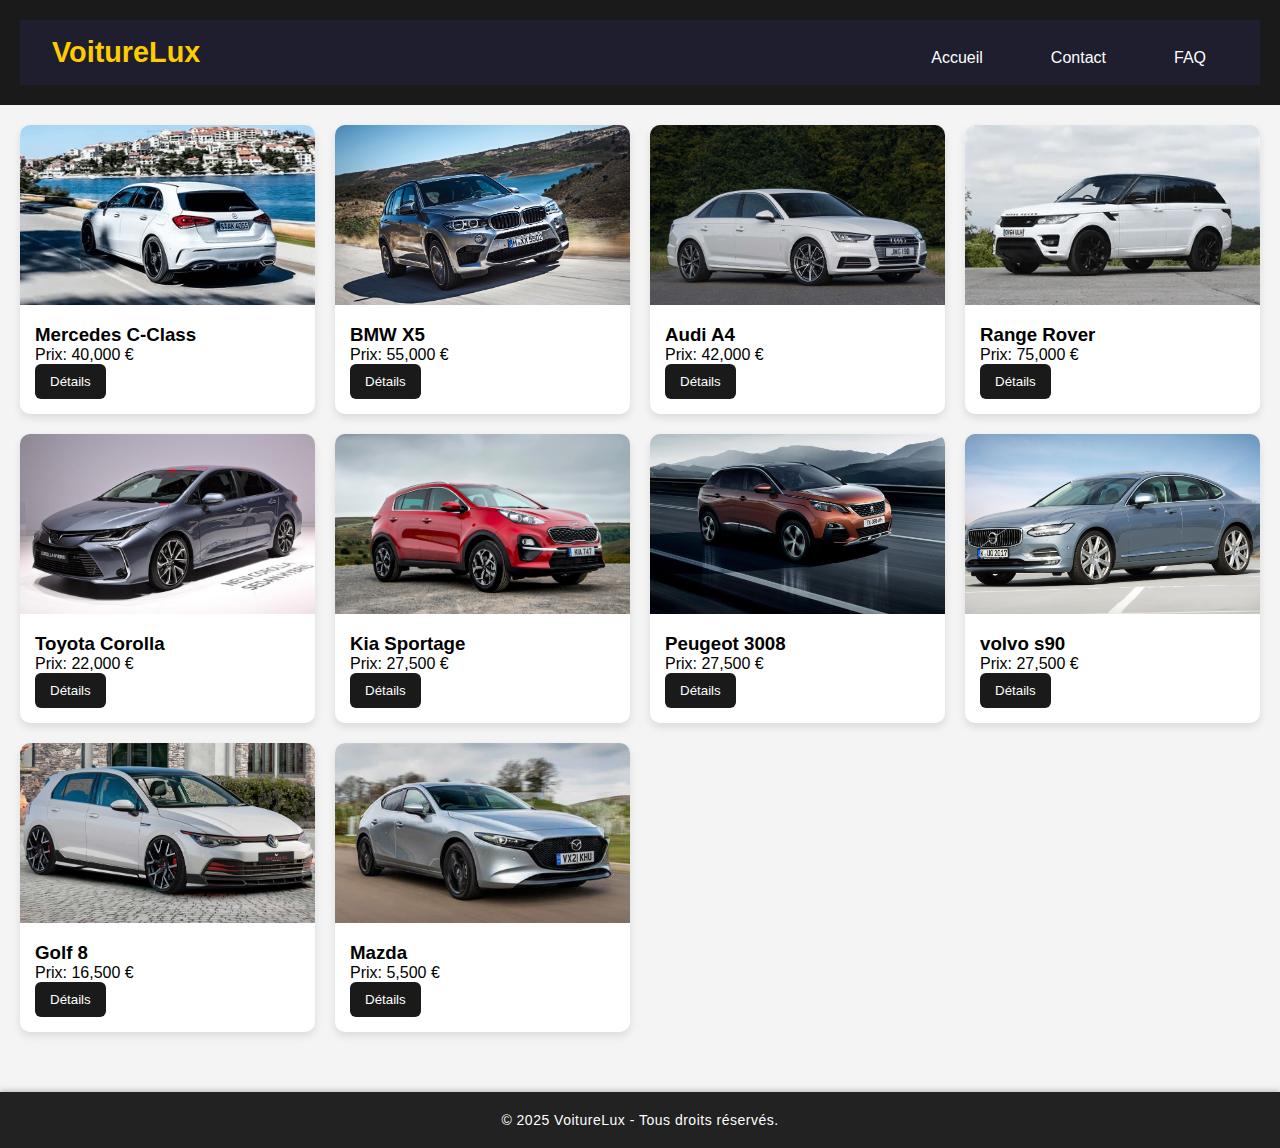
<file: public/index.html>
<!DOCTYPE html>
<html lang="fr">
<head>
  <meta charset="UTF-8" />
  <meta name="viewport" content="width=device-width, initial-scale=1.0" />
  <title>VoitureLux - Accueil</title>
  <link rel="stylesheet" href="style.css" />
</head>
<body>

  <!-- Header + Navbar -->
  <header>
    <div class="navbar">
      <h1>VoitureLux</h1>
      <nav>
        <ul>
          <li><a href="index.html">Accueil</a></li>
          <li><a href="contact.html">Contact</a></li>
          <li><a href="faq.html">FAQ</a></li>
        </ul>
      </nav>
    </div>
  </header>

  <!-- Contenu principal -->
  <div class="container">

    <div class="car-card">
      <img src="images/télécharger.png" alt="Mercedes" />
      <div class="car-details">
        <h3>Mercedes C-Class</h3>
        <p>Prix: 40,000 €</p>
        <button onclick="showDetails('Mercedes C-Class')">Détails</button>
      </div>
    </div>

    <div class="car-card">
      <img src="images/2015-bmw-x5-series_100487699_h.jpg" alt="BMW" />
      <div class="car-details">
        <h3>BMW X5</h3>
        <p>Prix: 55,000 €</p>
        <button onclick="showDetails('BMW X5')">Détails</button>
      </div>
    </div>

    <div class="car-card">
      <img src="images/2017-audi-a4.jpg" alt="Audi A4" />
      <div class="car-details">
        <h3>Audi A4</h3>
        <p>Prix: 42,000 €</p>
        <button onclick="showDetails('Audi A4')">Détails</button>
      </div>
    </div>

    <div class="car-card">
      <img src="images/télécharger (1).png" alt="Range Rover" />
      <div class="car-details">
        <h3>Range Rover</h3>
        <p>Prix: 75,000 €</p>
        <button onclick="showDetails('Range Rover')">Détails</button>
      </div>
    </div>

    <div class="car-card">
      <img src="images/R.jpeg" alt="Toyota" />
      <div class="car-details">
        <h3>Toyota Corolla</h3>
        <p>Prix: 22,000 €</p>
        <button onclick="showDetails('Toyota Corolla')">Détails</button>
      </div>
    </div>

    <div class="car-card">
      <img src="images/R (1).jpeg" alt="Kia" />
      <div class="car-details">
        <h3>Kia Sportage</h3>
        <p>Prix: 27,500 €</p>
        <button onclick="showDetails('Kia Sportage')">Détails</button>
      </div>
    </div>
        <div class="car-card">
      <img src="images/Peugeot_3008_2016_620.jpg" alt="Peugeot 3008" />
      <div class="car-details">
        <h3>Peugeot 3008</h3>
        <p>Prix: 27,500 €</p>
        <button onclick="showDetails('Kia Sportage')">Détails</button>
      </div>
    </div>
        <div class="car-card">
      <img src="images/im03596-1-volvo-s90.jpg" alt="Kia" />
      <div class="car-details">
        <h3>volvo s90</h3>
        <p>Prix: 27,500 €</p>
        <button onclick="showDetails('Kia Sportage')">Détails</button>
      </div>
    </div>
        <div class="car-card">
      <img src="images/2020-vw-golf-8-by-jms.jpg" alt="golf" />
      <div class="car-details">
        <h3>Golf 8</h3>
        <p>Prix: 16,500 €</p>
        <button onclick="showDetails('Kia Sportage')">Détails</button>
      </div>
    </div>
        <div class="car-card">
      <img src="images/OIP.jpeg" alt="Mazda" />
      <div class="car-details">
        <h3>Mazda</h3>
        <p>Prix: 5,500 €</p>
        <button onclik="showDetails('Mazda')">Détails</button>
      </div>
    </div>

  </div>
  

  <!-- Footer -->
  <footer>
    <p>&copy; 2025 VoitureLux - Tous droits réservés.</p>
  </footer>

  <!-- Script -->
  <script>
    function showDetails(model) {
      alert("Vous avez cliqué sur les détails de " + model);
    }
  </script>

</body>
</html>
</file>
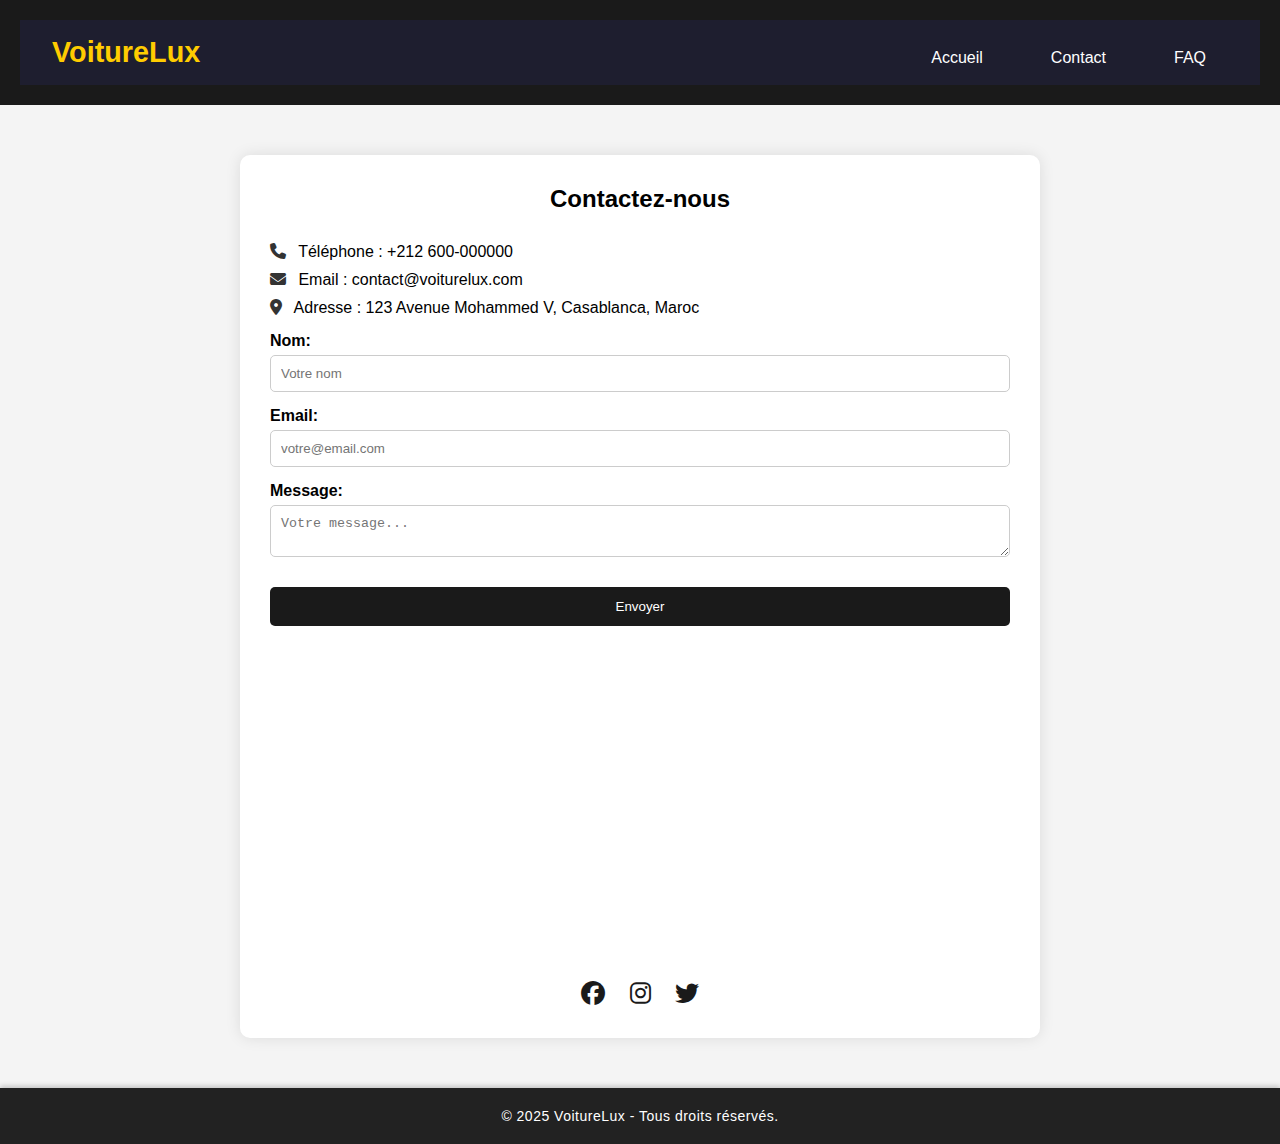
<file: public/contact.html>
<!DOCTYPE html>
<html lang="en">
<head>
  <meta charset="UTF-8" />
  <title>VoitureLux - Contact</title>
  <link rel="stylesheet" href="style.css" />
  <link rel="stylesheet" href="https://cdnjs.cloudflare.com/ajax/libs/font-awesome/6.5.0/css/all.min.css" />
</head>
<body>

  <header>
    <div class="navbar">
      <h1>VoitureLux</h1>
      <nav>
        <ul>
          <li><a href="index.html">Accueil</a></li>
          <li><a href="contact.html" class="active">Contact</a></li>
          <li><a href="faq.html">FAQ</a></li>
        </ul>
      </nav>
    </div>
  </header>

  <div class="content">
    <h2>Contactez-nous</h2>

    <div class="contact-info">
      <p><i class="fas fa-phone"></i> Téléphone : +212 600-000000</p>
      <p><i class="fas fa-envelope"></i> Email : contact@voiturelux.com</p>
      <p><i class="fas fa-map-marker-alt"></i> Adresse : 123 Avenue Mohammed V, Casablanca, Maroc</p>
    </div>

    <div class="contact-form">
      <form>
        <label>Nom:</label>
        <input type="text" placeholder="Votre nom" required />

        <label>Email:</label>
        <input type="email" placeholder="votre@email.com" required />

        <label>Message:</label>
        <textarea placeholder="Votre message..." required></textarea>

        <button type="submit">Envoyer</button>
      </form>
    </div>

    <div class="map">
      <iframe 
        src="https://www.google.com/maps/embed?pb=!1m18!1m12!1m3!1d3329.843872046834!2d-7.6208775!3d33.5883109!2m3!1f0!2f0!3f0!3m2!1i1024!2i768!4f13.1!3m3!1m2!1s0xda7cdcfdf836cfd%3A0xdedc9023a520132a!2sCasablanca!5e0!3m2!1sfr!2sma!4v1689264088662!5m2!1sfr!2sma" 
        width="100%" height="300" style="border:0;" allowfullscreen="" loading="lazy">
      </iframe>
    </div>

    <div class="socials">
      <a href="#"><i class="fab fa-facebook"></i></a>
      <a href="#"><i class="fab fa-instagram"></i></a>
      <a href="#"><i class="fab fa-twitter"></i></a>
    </div>

  </div>

  <footer>
    <p>&copy; 2025 VoitureLux - Tous droits réservés.</p>
  </footer>

</body>
</html>
</file>
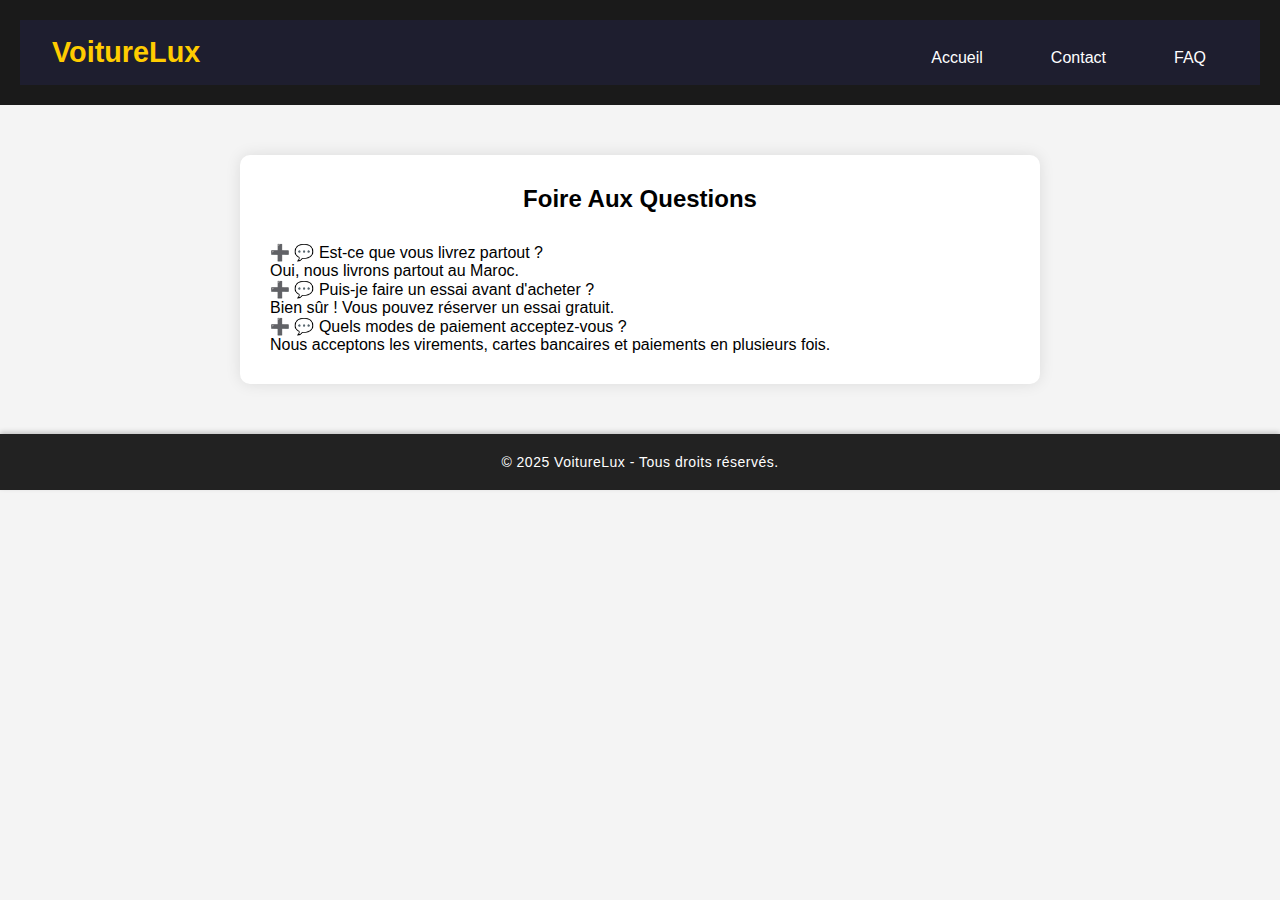
<file: public/faq.html>
<!DOCTYPE html>
<html lang="fr">
<head>
  <meta charset="UTF-8" />
  <title>VoitureLux - FAQ</title>
  <link rel="stylesheet" href="style.css" />
</head>
<body>

  <header>
    <div class="navbar">
      <h1>VoitureLux</h1>
      <nav>
        <ul>
          <li><a href="index.html">Accueil</a></li>
          <li><a href="contact.html">Contact</a></li>
          <li><a href="faq.html" class="active">FAQ</a></li>
        </ul>
      </nav>
    </div>
  </header>

  <main class="content">
    <h2>Foire Aux Questions</h2>

    <div class="faq-item">
      <div class="faq-question">
        <span class="icon">➕</span>
        💬 Est-ce que vous livrez partout ?
      </div>
      <div class="faq-answer">
        Oui, nous livrons partout au Maroc.
      </div>
    </div>

    <div class="faq-item">
      <div class="faq-question">
        <span class="icon">➕</span>
        💬 Puis-je faire un essai avant d'acheter ?
      </div>
      <div class="faq-answer">
        Bien sûr ! Vous pouvez réserver un essai gratuit.
      </div>
    </div>

    <div class="faq-item">
      <div class="faq-question">
        <span class="icon">➕</span>
        💬 Quels modes de paiement acceptez-vous ?
      </div>
      <div class="faq-answer">
        Nous acceptons les virements, cartes bancaires et paiements en plusieurs fois.
      </div>
    </div>

  </main>

  <footer>
    <p>&copy; 2025 VoitureLux - Tous droits réservés.</p>
  </footer>

  <script src="script.js"></script>
</body>
</html>
</file>
<file: public/style.css>
body {
  font-family: Arial, sans-serif;
  margin: 0;
  padding: 0;
  background: #f4f4f4;
}

header {
  background: #1a1a1a;
  color: white;
  padding: 20px;
  text-align: center;
}

nav {
  margin-top: 10px;
}

nav a {
  color: white;
  text-decoration: none;
  margin: 0 10px;
}

nav a:hover {
  text-decoration: underline;
}

.container {
  display: grid;
  grid-template-columns: repeat(auto-fit, minmax(280px, 1fr));
  gap: 20px;
  padding: 20px;
}

.car-card {
  background: white;
  border-radius: 10px;
  box-shadow: 0 4px 8px rgba(0,0,0,0.1);
  overflow: hidden;
  transition: 0.3s;
}

.car-card:hover {
  transform: scale(1.02);
}

.car-card img {
  width: 100%;
  height: 180px;
  object-fit: cover;
}

.car-details {
  padding: 15px;
}

.car-details button {
  background: #1a1a1a;
  color: white;
  padding: 10px 15px;
  border: none;
  border-radius: 6px;
  cursor: pointer;
}

.content {
  padding: 20px;
  max-width: 700px;
  margin: auto;
}

form input, form textarea {
  display: block;
  width: 100%;
  margin-bottom: 15px;
  padding: 10px;
}

form button {
  background: #1a1a1a;
  color: white;
  padding: 10px 15px;
  border: none;
  border-radius: 6px;
  cursor: pointer;
}

.container {
  display: grid;
  grid-template-columns: repeat(auto-fit, minmax(250px, 1fr));
  gap: 20px;
  padding: 20px;
}

/* Reset simple */
* {
  margin: 0;
  padding: 0;
  box-sizing: border-box;
}

body {
  font-family: 'Segoe UI', sans-serif;
  background-color: #f4f4f4;
}

/* Navbar */
.navbar {
  display: flex;
  justify-content: space-between;
  align-items: center;
  background-color: #1e1e2f;
  padding: 1rem 2rem;
  color: #fff;
}

.navbar h1 {
  font-size: 1.8rem;
  color: #ffcc00;
}

nav ul {
  list-style: none;
  display: flex;
  gap: 1.5rem;
}

nav ul li a {
  text-decoration: none;
  color: #fff;
  font-weight: 500;
  padding: 6px 12px;
  transition: background 0.3s, color 0.3s;
  border-radius: 6px;
}

nav ul li a:hover {
  background-color: #ffcc00;
  color: #1e1e2f;
}
 /* Footer styling */
footer {
  background-color: #222;
  color: #fff;
  text-align: center;
  padding: 20px 0;
  margin-top: 40px;
  font-size: 14px;
  box-shadow: 0 -2px 5px rgba(0, 0, 0, 0.2);
}

footer p {
  margin: 0;
  letter-spacing: 0.5px;
}

/* Contact content styling */
.content {
  max-width: 800px;
  margin: 50px auto;
  padding: 30px;
  background: #fff;
  border-radius: 10px;
  box-shadow: 0 0 15px rgba(0,0,0,0.1);
}

.content h2 {
  text-align: center;
  margin-bottom: 30px;
}

.contact-info p {
  margin: 10px 0;
  font-size: 16px;
}

.contact-info i {
  color: #333;
  margin-right: 8px;
}

.contact-form label {
  display: block;
  margin: 15px 0 5px;
  font-weight: bold;
}

.contact-form input,
.contact-form textarea {
  width: 100%;
  padding: 10px;
  border-radius: 5px;
  border: 1px solid #ccc;
}

.contact-form button {
  width: 100%;
  padding: 12px;
  margin-top: 15px;
  background-color: #1a1a1a;
  color: white;
  border: none;
  border-radius: 5px;
  cursor: pointer;
}

.contact-form button:hover {
  background-color: #333;
}

.map {
  margin-top: 30px;
}

.socials {
  margin-top: 20px;
  text-align: center;
}

.socials a {
  color: #1a1a1a;
  margin: 0 10px;
  font-size: 24px;
  transition: color 0.3s;
}

.socials a:hover {
  color: #007BFF;
}
</file>
